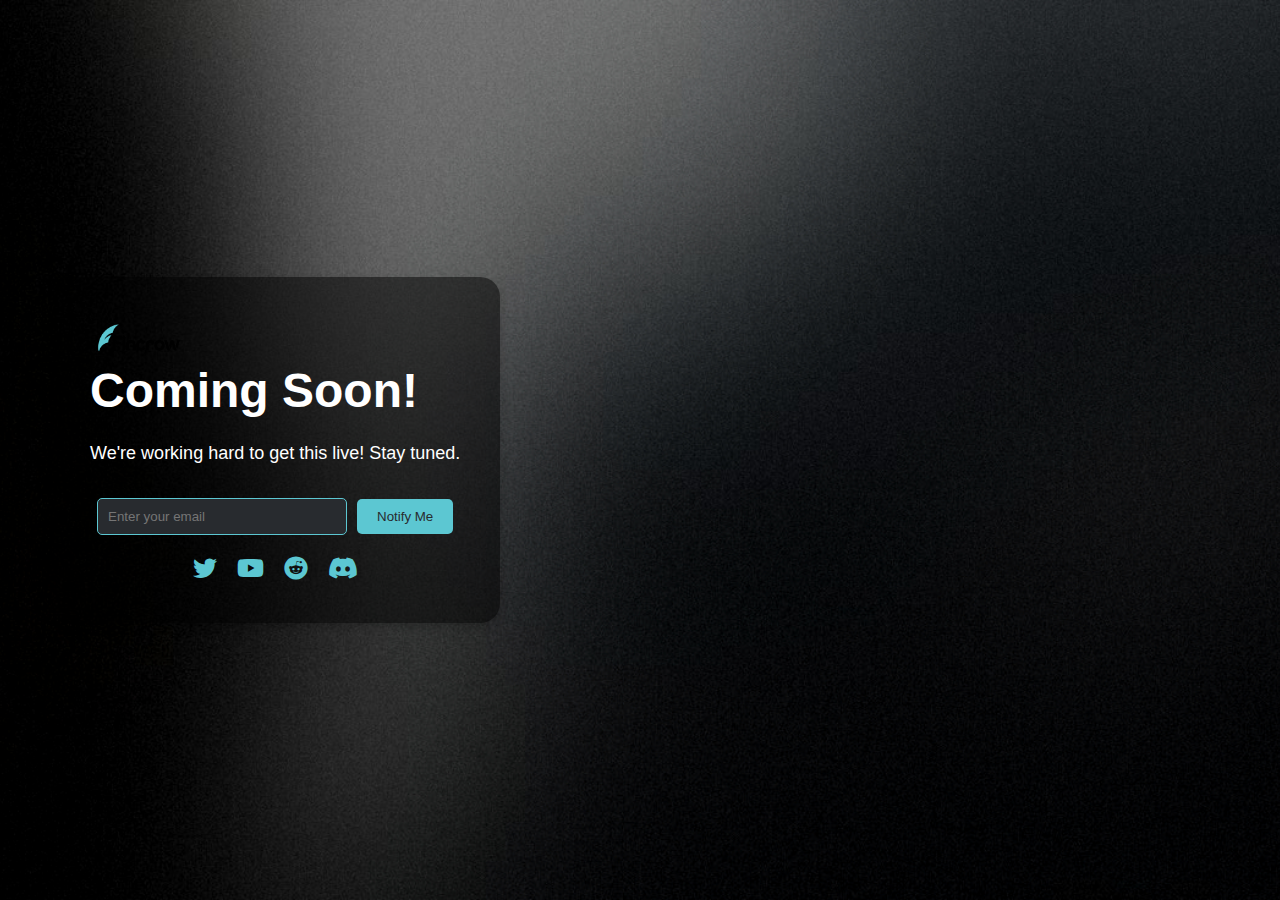
<file: blockchain.html>
<!DOCTYPE html>
<html lang="en">
<head>
  <meta charset="UTF-8">
  <meta name="viewport" content="width=device-width, initial-scale=1.0">
  <title>Coming Soon</title>
  <link rel="stylesheet" href="assets/css/templatemo-liberty-market.css">
  <!-- Include Font Awesome for social media icons -->
  <link rel="stylesheet" href="https://cdnjs.cloudflare.com/ajax/libs/font-awesome/6.0.0-beta3/css/all.min.css">
  <style>
    body, html {
      margin: 0;
      padding: 0;
      font-family: Arial, sans-serif;
      color: #fff;
    }
    .coming-soon-container {
      display: flex;
      justify-content: space-between;
      align-items: center;
      height: 100vh;
      background: url("assets/images/banner-bg.jpg") no-repeat center center fixed;
      background-size: cover;
      padding: 0 50px;
    }
    .coming-soon-content {
      max-width: 600px;
      padding: 40px;
      border-radius: 20px;
      background-color: rgba(0, 0, 0, 0.5);
      box-shadow: 0 4px 8px rgba(0, 0, 0, 0.2);
    }
    .coming-soon-content h1 {
      font-size: 48px;
      margin-bottom: 20px;
    }
    .coming-soon-content p {
      font-size: 18px;
      margin-bottom: 30px;
    }
    .email-box {
      display: flex;
      align-items: center;
      justify-content: center;
      margin-bottom: 20px;
    }
    .email-box input {
      padding: 10px;
      border: 1px solid #5cc7d2;
      background-color: #282B2F;
      border-radius: 5px;
      margin-right: 10px;
      width: 250px;
    }
    .email-box button {
      padding: 10px 20px;
      background-color: #5cc7d2;
      color: #282B2F;
      border: none;
      border-radius: 5px;
      cursor: pointer;
      transition: background-color 0.3s;
    }
    .email-box button:hover {
      background-color: #4a9baf;
    }
    .social-media-icons {
      display: flex;
      justify-content: center;
      margin-top: 20px;
    }
    .social-media-icons a {
      margin: 0 10px;
      font-size: 24px;
      color: #5cc7d2;
      text-decoration: none;
      transition: color 0.3s;
    }
    .social-media-icons a:hover {
      color: #4a9baf;
    }
    .logo img {
      width: 100px;
      height: auto;
    }
  </style>
</head>
<body>
  <div class="coming-soon-container">
    <div class="coming-soon-content">
      <div class="logo-section">
        <a href="index.html" class="logo">
          <img src="assets/images/blacklogo.png" alt="Logo">
        </a>
      </div>
      <div class="text-container">
        <h1>Coming Soon!</h1>
        <p>We're working hard to get this live! Stay tuned.</p>

        <div class="email-box">
          <input type="email" placeholder="Enter your email" aria-label="Email">
          <button>Notify Me</button>
        </div>
      </div>
      <div class="social-media-icons">
        <a href="https://x.com/officialFincrow" target="_blank" aria-label="Twitter">
          <i class="fab fa-twitter"></i>
        </a>
        <a href="https://www.youtube.com/@fincrowesc" target="_blank" aria-label="YouTube">
          <i class="fab fa-youtube"></i>
        </a>
        <a href="https://www.reddit.com/user/satoshi-seeker/" target="_blank" aria-label="Reddit">
          <i class="fab fa-reddit"></i>
        </a>
        <a href="https://discord.gg/nAChpG6X" target="_blank" aria-label="Discord">
          <i class="fab fa-discord"></i>
        </a>
      </div>
    </div>
  </div>
</body>
</html>
</file>
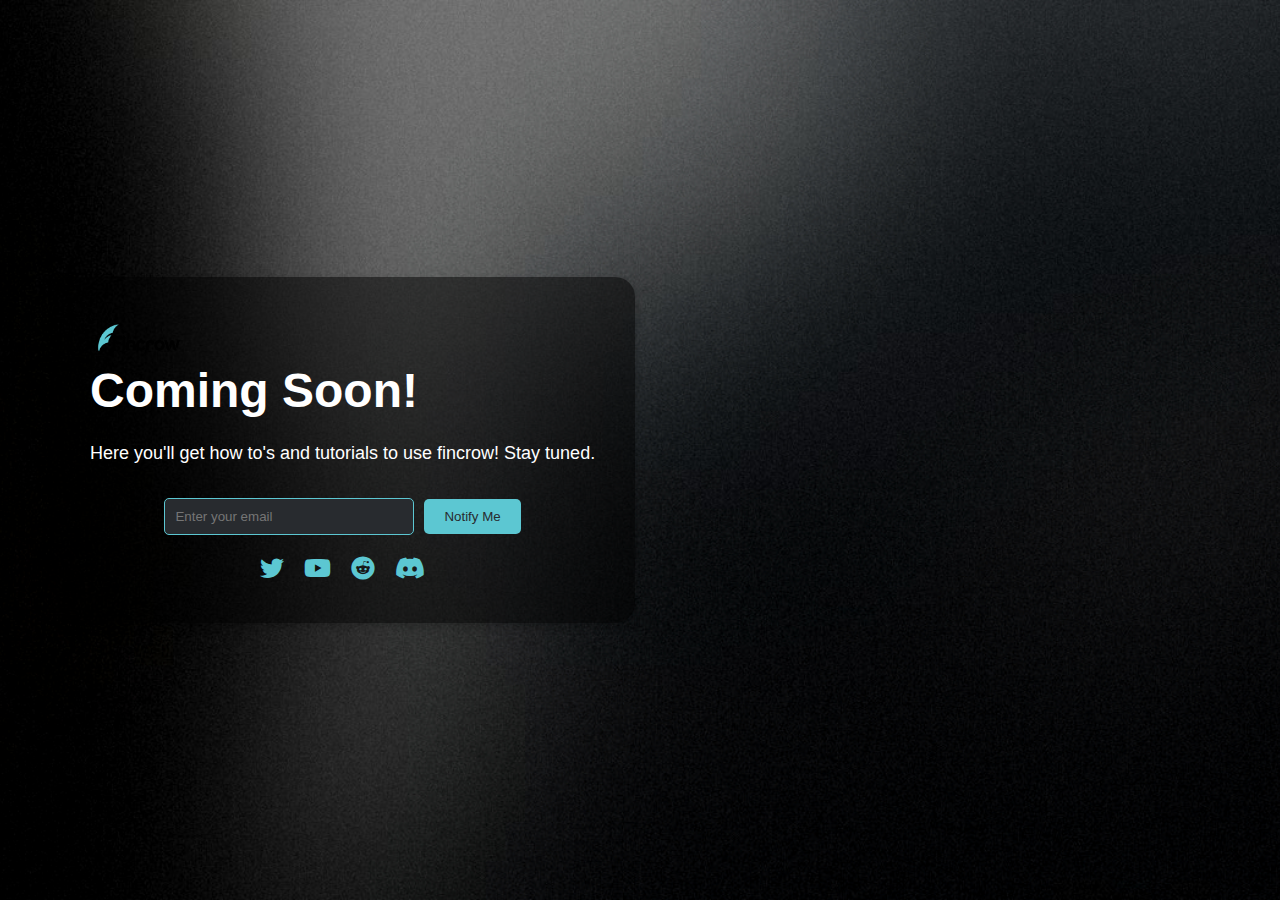
<file: resources.html>
<!DOCTYPE html>
<html lang="en">
<head>
  <meta charset="UTF-8">
  <meta name="viewport" content="width=device-width, initial-scale=1.0">
  <title>Coming Soon</title>
  <link rel="stylesheet" href="assets/css/templatemo-liberty-market.css">
  <!-- Include Font Awesome for social media icons -->
  <link rel="stylesheet" href="https://cdnjs.cloudflare.com/ajax/libs/font-awesome/6.0.0-beta3/css/all.min.css">
  <style>
    body, html {
      margin: 0;
      padding: 0;
      font-family: Arial, sans-serif;
      color: #fff;
    }
    .coming-soon-container {
      display: flex;
      justify-content: space-between;
      align-items: center;
      height: 100vh;
      background: url("assets/images/banner-bg.jpg") no-repeat center center fixed;
      background-size: cover;
      padding: 0 50px;
    }
    .coming-soon-content {
      max-width: 600px;
      padding: 40px;
      border-radius: 20px;
      background-color: rgba(0, 0, 0, 0.5);
      box-shadow: 0 4px 8px rgba(0, 0, 0, 0.2);
    }
    .coming-soon-content h1 {
      font-size: 48px;
      margin-bottom: 20px;
    }
    .coming-soon-content p {
      font-size: 18px;
      margin-bottom: 30px;
    }
    .email-box {
      display: flex;
      align-items: center;
      justify-content: center;
      margin-bottom: 20px;
    }
    .email-box input {
      padding: 10px;
      border: 1px solid #5cc7d2;
      background-color: #282B2F;
      border-radius: 5px;
      margin-right: 10px;
      width: 250px;
    }
    .email-box button {
      padding: 10px 20px;
      background-color: #5cc7d2;
      color: #282B2F;
      border: none;
      border-radius: 5px;
      cursor: pointer;
      transition: background-color 0.3s;
    }
    .email-box button:hover {
      background-color: #4a9baf;
    }
    .social-media-icons {
      display: flex;
      justify-content: center;
      margin-top: 20px;
    }
    .social-media-icons a {
      margin: 0 10px;
      font-size: 24px;
      color: #5cc7d2;
      text-decoration: none;
      transition: color 0.3s;
    }
    .social-media-icons a:hover {
      color: #4a9baf;
    }
    .logo img {
      width: 100px;
      height: auto;
    }
  </style>
</head>
<body>
  <div class="coming-soon-container">
    <div class="coming-soon-content">
      <div class="logo-section">
        <a href="index.html" class="logo">
          <img src="assets/images/blacklogo.png" alt="Logo">
        </a>
      </div>
      <div class="text-container">
        <h1>Coming Soon!</h1>
        <p>Here you'll get how to's and tutorials to use fincrow! Stay tuned.</p>

        <div class="email-box">
          <input type="email" placeholder="Enter your email" aria-label="Email">
          <button>Notify Me</button>
        </div>
      </div>
      <div class="social-media-icons">
        <a href="https://x.com/officialFincrow" target="_blank" aria-label="Twitter">
          <i class="fab fa-twitter"></i>
        </a>
        <a href="https://www.youtube.com/@fincrowesc" target="_blank" aria-label="YouTube">
          <i class="fab fa-youtube"></i>
        </a>
        <a href="https://www.reddit.com/user/satoshi-seeker/" target="_blank" aria-label="Reddit">
          <i class="fab fa-reddit"></i>
        </a>
        <a href="https://discord.gg/nAChpG6X" target="_blank" aria-label="Discord">
          <i class="fab fa-discord"></i>
        </a>
      </div>
    </div>
  </div>
</body>
</html>
</file>
<file: assets/css/templatemo-liberty-market.css>
/*

TemplateMo 577 Liberty Market

https://templatemo.com/tm-577-liberty-market

*/

/* ---------------------------------------------
Table of contents
------------------------------------------------
01. font & reset css
02. reset
03. global styles
04. header
05. banner
06. features
07. testimonials
08. contact
09. footer

--------------------------------------------- */
/* 
---------------------------------------------
font & reset css
--------------------------------------------- 
*/
@import url("https://fonts.googleapis.com/css?family=Open+Sans:100,200,300,400,500,600,700,800,900");
/* 
---------------------------------------------
reset
--------------------------------------------- 
*/
html, body, div, span, applet, object, iframe, h1, h2, h3, h4, h5, h6, p, blockquote, div
pre, a, abbr, acronym, address, big, cite, code, del, dfn, em, font, img, ins, kbd, q,
s, samp, small, strike, strong, sub, sup, tt, var, b, u, i, center, dl, dt, dd, ol, ul, li,
figure, header, nav, section, article, aside, footer, figcaption {
  margin: 0;
  padding: 0;
  border: 0;
  outline: 0;
}

.clearfix:after {
  content: ".";
  display: block;
  clear: both;
  visibility: hidden;
  line-height: 0;
  height: 0;
}

.clearfix {
  display: inline-block;
}

html[xmlns] .clearfix {
  display: block;
}

* html .clearfix {
  height: 1%;
}

ul, li {
  padding: 0;
  margin: 0;
  list-style: none;
}

header, nav, section, article, aside, footer, hgroup {
  display: block;
}

* {
  box-sizing: border-box;
}

html, body {
  font-family: 'Roboto', sans-serif;
  font-weight: 400;
  background-color: #1e1e1e;
  font-size: 16px;
  -ms-text-size-adjust: 100%;
  -webkit-font-smoothing: antialiased;
  -moz-osx-font-smoothing: grayscale;
}

a {
  text-decoration: none !important;
}

h1, h2, h3, h4, h5, h6 {
  margin-top: 0px;
  margin-bottom: 0px;
  color: #fff;
  font-weight: 700;
}

ul {
  margin-bottom: 0px;
}

p {
  font-size: 15px;
  line-height: 30px;
  color: #fff;
}

img {
  width: 100%;
  overflow: hidden;
}

/* 
---------------------------------------------
Global Styles
--------------------------------------------- 
*/
html,
body {
  background: #fff;
  font-family: 'Roboto', sans-serif;
}

::selection {
  background: #5cc7d2;
  color: #fff;
}

::-moz-selection {
  background: #5cc7d2;
  color: #fff;
}

.border-button a {
  font-size: 14px;
  color: #fff;
  background-color: transparent;
  border: 1px solid #5cc7d2;
  padding: 12px 30px;
  display: inline-block;
  border-radius: 25px;
  font-weight: 500;
  text-transform: capitalize;
  letter-spacing: 0.5px;
  transition: all .3s;
  position: relative;
  overflow: hidden;
}

.border-button a:after {
  width: 78%;
  height: 2px;
  background-color: #fff;
  content: '';
  position: absolute;
  left: 50%;
  bottom: 0;
  transform: translateX(-50%);
}

.border-button a:hover {
  background-color: #5cc7d2;
  color: #fff;
}

.main-button a {
  font-size: 14px;
  color: #fff;
  background-color: #5cc7d2;
  border: 1px solid #5cc7d2;
  padding: 12px 30px;
  display: inline-block;
  border-radius: 25px;
  font-weight: 500;
  text-transform: capitalize;
  letter-spacing: 0.5px;
  transition: all .3s;
  position: relative;
  overflow: hidden;
}

.main-button a:after {
  width: 78%;
  height: 2px;
  background-color: #fff;
  content: '';
  position: absolute;
  left: 50%;
  bottom: 0;
  transform: translateX(-50%);
}

.main-button a:hover {
  background-color: #fff;
  color: #7453fc;
  border: 1px solid #fff;
}

section {
  margin-top: 120px;
}

.section-heading {
  position: relative;
  z-index: 2;
  margin-top: 10px;
  margin-bottom: 0px;
  text-align: center;
}

.section-heading .line-dec {
  width: 100px;
  height: 2px;
  background-color: #5cc7d2;
  margin: 0 auto 30px auto;
}

.section-heading h2 {
  margin-top: 10px;
  margin-bottom: 15px;
  line-height: 36px;
  font-size: 30px;
  font-weight: 700;
  text-transform: capitalize;
  color: #fff;
}

.section-heading h2 em {
  color: #5cc7d2;
  font-style: normal;
}

/* 
---------------------------------------------
Pre-loader Style
--------------------------------------------- 
*/

.js-preloader {
  position: fixed;
  top: 0;
  left: 0;
  right: 0;
  bottom: 0;
  background-color: rgba(0,0,0,0.98);
  display: -webkit-box;
  display: flex;
  -webkit-box-align: center;
  align-items: center;
  -webkit-box-pack: center;
  justify-content: center;
  opacity: 1;
  visibility: visible;
  z-index: 9999;
  -webkit-transition: opacity 0.25s ease;
  transition: opacity 0.25s ease;
}

.js-preloader.loaded {
  opacity: 0;
  visibility: hidden;
  pointer-events: none;
}

@-webkit-keyframes dot {
  50% {
      -webkit-transform: translateX(96px);
      transform: translateX(96px);
  }
}

@keyframes dot {
  50% {
      -webkit-transform: translateX(96px);
      transform: translateX(96px);
  }
}

@-webkit-keyframes dots {
  50% {
      -webkit-transform: translateX(-31px);
      transform: translateX(-31px);
  }
}

@keyframes dots {
  50% {
      -webkit-transform: translateX(-31px);
      transform: translateX(-31px);
  }
}

.preloader-inner {
  position: relative;
  width: 142px;
  height: 40px;
  background: transparent;
}

.preloader-inner .dot {
  position: absolute;
  width: 16px;
  height: 16px;
  top: 12px;
  left: 15px;
  background: #5cc7d2;
  border-radius: 50%;
  -webkit-transform: translateX(0);
  transform: translateX(0);
  -webkit-animation: dot 2.8s infinite;
  animation: dot 2.8s infinite;
}

.preloader-inner .dots {
  -webkit-transform: translateX(0);
  transform: translateX(0);
  margin-top: 12px;
  margin-left: 31px;
  -webkit-animation: dots 2.8s infinite;
  animation: dots 2.8s infinite;
}

.preloader-inner .dots span {
  display: block;
  float: left;
  width: 16px;
  height: 16px;
  margin-left: 16px;
  background: #5cc7d2;
  border-radius: 50%;
}



/* 
---------------------------------------------
Header Style
--------------------------------------------- 
*/

.background-header {
  background-color: rgba(255, 255, 255, 0.3) !important; /* Makes the background semi-transparent */
  height: 70px !important;
  position: fixed !important;
  top: 0 !important;
  left: 0;
  right: 0;
  box-shadow: 0px 0px 10px rgba(0, 0, 0, 0.15) !important;
  -webkit-transition: all 0.5s ease 0s;
  -moz-transition: all 0.5s ease 0s;
  -o-transition: all 0.5s ease 0s;
  transition: all 0.5s ease 0s;
  backdrop-filter: blur(10px); /* Applies blur effect */
  -webkit-backdrop-filter: blur(10px); /* Safari compatibility */
  border-bottom: 1px solid rgba(255, 255, 255, 0.2); /* Optional border for better visuals */
}

.header-area {
  background-color: rgba(255, 255, 255, 0.3); /* Transparent with blur */
  position: absolute;
  height: 70px;
  top: 0px;
  left: 0;
  right: 0;
  z-index: 100;
  -webkit-transition: all 0.3s ease 0s;
  -moz-transition: all 0.3s ease 0s;
  -o-transition: all 0.3s ease 0s;
  transition: all 0.3s ease 0s;
  backdrop-filter: blur(10px); /* Applies blur effect */
  -webkit-backdrop-filter: blur(10px); /* Safari compatibility */
  border-radius: 0px; /* Round the corners */
  display: flex;
  justify-content: center; /* Center the navigation bar */
}
.navbar {
  background-color: rgba(255, 255, 255, 0.3); /* Transparent background for the navbar */
  backdrop-filter: blur(10px); /* Blurs the navbar itself */
  -webkit-backdrop-filter: blur(10px); /* Safari support */
  position: fixed; /* Ensures the navbar stays at the top */
  top: 0;
  left: 0;
  right: 0;
  z-index: 1000; /* Makes sure the navbar is above other elements */
  border-bottom: 1px solid rgba(255, 255, 255, 0.2); /* Subtle border for definition */
  height: 70px; /* Adjust height as needed */
  display: flex;
  align-items: center;
  justify-content: center; /* Center the navigation bar */
  padding: 0 20px; /* Adjust padding for spacing */
  border-radius: 20px; /* Round the corners */
}

.header-area .main-nav {
  min-height: 80px;
  background: transparent;
  display: flex;
  background-color: transparent;
  padding: 10px 30px;
  border-radius: 50px;
}

.background-header .main-nav {
  padding: 0px;
  background-color: transparent;
}

.header-area .main-nav .logo {
  flex-basis: 30%;
  -webkit-transition: all 0.3s ease 0s;
  -moz-transition: all 0.3s ease 0s;
  -o-transition: all 0.3s ease 0s;
  transition: all 0.3s ease 0s;
}

.header-area .main-nav .logo img {
  width: 150px; /* Adjust the width as needed */
  height: auto; /* Maintain aspect ratio */
}

.background-header .main-nav .logo {
  margin-top: 10px;
}

.background-header .main-nav .logo img {
  width: 180px;
}

.header-area .main-nav .nav {
  display: inline-flex;
  flex-basis: 70%;
  justify-content: flex-end;
  vertical-align: middle;
  text-align: right;
  margin-top: 15px;
  margin-right: 0px;
  -webkit-transition: all 0.3s ease 0s;
  -moz-transition: all 0.3s ease 0s;
  -o-transition: all 0.3s ease 0s;
  transition: all 0.3s ease 0s;
  position: relative;
  z-index: 999;
}

.header-area .main-nav .nav li {
  padding-left: 10px;
  padding-right: 10px;
  display: inline-block;
}

.header-area .main-nav .nav li a {
  display: block;
  font-weight: 500;
  font-size: 14px;
  text-transform: capitalize;
  color: #070707;
  -webkit-transition: all 0.3s ease 0s;
  -moz-transition: all 0.3s ease 0s;
  -o-transition: all 0.3s ease 0s;
  transition: all 0.3s ease 0s;
  border: transparent;
  padding: 8px 15px;
  border-radius: 18px;
  letter-spacing: 1px;
}

.header-area .main-nav .nav li.has-sub ul.sub-menu li:last-child a:hover,
.background-header .main-nav .nav li.has-sub ul.sub-menu li:last-child a:hover {
  padding-left: 25px !important;
}

.header-area .main-nav .nav li:hover a,
.header-area .main-nav .nav li a.active {
  color: #fff;
  background-color: #5cc7d2;
}

.background-header .main-nav .nav li:hover a,
.background-header .main-nav .nav li a.active {
  color: #fff;
  opacity: 1;
}

.header-area .main-nav .nav li.has-sub {
  position: relative;
  padding-right: 15px;
}

.header-area .main-nav .menu-trigger {
  cursor: pointer;
  display: block;
  position: absolute;
  top: 33px;
  width: 32px;
  height: 40px;
  text-indent: -9999em;
  z-index: 99;
  right: 20px;
  display: none;
}

.background-header .main-nav .menu-trigger {
  top: 17px;
}

.header-area .main-nav .menu-trigger span,
.header-area .main-nav .menu-trigger span:before,
.header-area .main-nav .menu-trigger span:after {
  -moz-transition: all 0.4s;
  -o-transition: all 0.4s;
  -webkit-transition: all 0.4s;
  transition: all 0.4s;
  background-color: #5cc7d2;
  display: block;
  position: absolute;
  width: 30px;
  height: 2px;
  left: 0;
}

.background-header .main-nav .menu-trigger span,
.background-header .main-nav .menu-trigger span:before,
.background-header .main-nav .menu-trigger span:after {
  background-color: #5cc7d2;
}

.header-area .main-nav .menu-trigger span:before,
.header-area .main-nav .menu-trigger span:after {
  -moz-transition: all 0.4s;
  -o-transition: all 0.4s;
  -webkit-transition: all 0.4s;
  transition: all 0.4s;
  background-color: #5cc7d2;
  display: block;
  position: absolute;
  width: 30px;
  height: 2px;
  left: 0;
  width: 75%;
}

.background-header .main-nav .menu-trigger span:before,
.background-header .main-nav .menu-trigger span:after {
  background-color: #5cc7d2;
}

.header-area .main-nav .menu-trigger span:before,
.header-area .main-nav .menu-trigger span:after {
  content: "";
}

.header-area .main-nav .menu-trigger span {
  top: 16px;
}

.header-area .main-nav .menu-trigger span:before {
  -moz-transform-origin: 33% 100%;
  -ms-transform-origin: 33% 100%;
  -webkit-transform-origin: 33% 100%;
  transform-origin: 33% 100%;
  top: -10px;
  z-index: 10;
}

.header-area .main-nav .menu-trigger span:after {
  -moz-transform-origin: 33% 0;
  -ms-transform-origin: 33% 0;
  -webkit-transform-origin: 33% 0;
  transform-origin: 33% 0;
  top: 10px;
}

.header-area .main-nav .menu-trigger.active span,
.header-area .main-nav .menu-trigger.active span:before,
.header-area .main-nav .menu-trigger.active span:after {
  background-color: transparent;
  width: 100%;
}

.header-area .main-nav .menu-trigger.active span:before {
  -moz-transform: translateY(6px) translateX(1px) rotate(45deg);
  -ms-transform: translateY(6px) translateX(1px) rotate(45deg);
  -webkit-transform: translateY(6px) translateX(1px) rotate(45deg);
  transform: translateY(6px) translateX(1px) rotate(45deg);
  background-color: #5cc7d2;
}

.background-header .main-nav .menu-trigger.active span:before {
  background-color: #5cc7d2;
}

.header-area .main-nav .menu-trigger.active span:after {
  -moz-transform: translateY(-6px) translateX(1px) rotate(-45deg);
  -ms-transform: translateY(-6px) translateX(1px) rotate(-45deg);
  -webkit-transform: translateY(-6px) translateX(1px) rotate(-45deg);
  transform: translateY(-6px) translateX(1px) rotate(-45deg);
  background-color: #5cc7d2;
}

.background-header .main-nav .menu-trigger.active span:after {
  background-color: #5cc7d2;
}

.header-area.header-sticky {
  min-height: 70px;
}

.header-area.header-sticky .nav li a.active {
  color: #fff;
}

@media (max-width: 1200px) {
  .header-area .main-nav .nav li {
    padding-left: 10px;
    padding-right: 10px;
  }
  .header-area .main-nav:before {
    display: none;
  }
}

@media (max-width: 992px) {
  .header-area {
    top: 0;
  }
  .header-area .main-nav {
    background-color: transparent;
    border-radius: 0px;
  }
  .header-area .main-nav .nav {
    height: auto;
    flex-basis: 100%;
  }
  .header-area .main-nav .logo {
    position: absolute;
    left: 30px;
    top: 15px;
  }
  .background-header .main-nav .logo {
    top: 0px;
  }
  .background-header .main-nav .border-button {
    top: 0px !important;
  }
  .header-area .main-nav .border-button {
    position: absolute;
    top: 15px;
    right: 70px;
  }
  .header-area.header-sticky .nav li a:hover,
  .header-area.header-sticky .nav li a.active {
    color: #5cc7d2!important;
    opacity: 1;
  }
  .header-area.header-sticky .nav li.search-icon a {
    width: 100%;
  }
  .header-area {
    background-color: #f7f7f7;
    padding: 0px 15px;
    height: 100px;
    box-shadow: none;
    text-align: center;
  }
  .header-area .container {
    padding: 0px;
  }
  .header-area .logo {
    margin-left: 0px;
  }
  .header-area .menu-trigger {
    display: block !important;
  }
  .header-area .main-nav {
    overflow: hidden;
  }
  .header-area .main-nav .nav {
    float: none;
    width: 100%;
    display: none;
    -webkit-transition: all 0s ease 0s;
    -moz-transition: all 0s ease 0s;
    -o-transition: all 0s ease 0s;
    transition: all 0s ease 0s;
    margin-left: 0px;
  }
  .header-area.header-sticky .nav {
    margin-top: 85px !important;
    text-align: center;
  }
  .background-header.header-sticky .nav {
    margin-top: 70px !important;
  }
  .header-area .main-nav .nav li:first-child {
    border-top: 1px solid #eee;
  }
  .header-area .main-nav .nav li {
    width: 100%;
    background: #fff;
    border-bottom: 1px solid #eee;
    padding-left: 0px !important;
    padding-right: 0px !important;
  }
  .header-area .main-nav .nav li a {
    height: 50px !important;
    line-height: 50px !important;
    padding: 0px !important;
    border: none !important;
    background: #fff !important;
    color: #1e1e1e !important;
  }
  .header-area .main-nav .nav li a:hover {
    background: #fff !important;
    color: #5cc7d2!important;
  }
  .header-area .main-nav .nav li.has-sub ul.sub-menu {
    position: relative;
    visibility: inherit;
    opacity: 1;
    z-index: 1;
    transform: translateY(0%);
    top: 0px;
    width: 100%;
    box-shadow: none;
    height: 0px;
    transition: all 0s;
  }
  .header-area .main-nav .nav li.submenu ul li a {
    font-size: 12px;
    font-weight: 400;
  }
  .header-area .main-nav .nav li.submenu ul li a:hover:before {
    width: 0px;
  }
  .header-area .main-nav .nav li.has-sub ul.sub-menu {
    height: auto;
  }
  .header-area .main-nav .nav li.has-sub:after {
    color: #3B566E;
    right: 30px;
    font-size: 14px;
    top: 15px;
  }
  .header-area .main-nav .nav li.submenu:hover ul, .header-area .main-nav .nav li.submenu:focus ul {
    height: 0px;
  }
}

/* 
---------------------------------------------
Banner Style
--------------------------------------------- 
*/

.main-banner {
  background-image: url(../images/banner-bg.jpg);
  background-repeat: no-repeat;
  background-position: center center;
  background-size: cover;
  padding-top: 150px;
  padding-bottom: 240px;
  background-color: #2a2a2a;
}

.main-banner h6 {
  font-size: 20px;
  margin-bottom: 15px;
  font-weight: 500;
  letter-spacing: 0.5px;
}

.main-banner h2 {
  color: #fff;
  font-size: 50px;
  font-weight: 700;
  line-height: 66px;
  text-transform: uppercase;
}

.main-banner p {
  margin-top: 20px;
}

.main-banner .buttons {
  margin-top: 30px;
  display: flex;
  justify-content: start;
}

.main-banner .border-button {
  margin-right: 15px;
}

.main-banner .owl-banner {
  margin-top: -40px;
}

.main-banner .owl-nav {
  position: absolute;
  width: 100%;
  margin: 0 auto;
  bottom: -76px;
  text-align: center;
}

.main-banner .owl-nav .owl-prev {
  margin-right: 7.5px;
}

.main-banner .owl-nav .owl-next {
  margin-left: 7.5px;
}

.main-banner .owl-nav .owl-prev span,
.main-banner .owl-nav .owl-next span  {
  width: 46px;
  height: 46px;
  line-height: 46px;
  font-size: 24px;
  display: inline-block;
  color: #5cc7d2;
  background-color: #fff;
  border-radius: 50%;
  opacity: 1;
  transition: all .3s;
}

.main-banner .owl-nav .owl-prev span:hover,
.main-banner .owl-nav .owl-next span:hover {
  opacity: 1;
}


/* 
---------------------------------------------
Categories & Collections Style
--------------------------------------------- 
*/

.categories-collections {
  background-image: url(../images/black-bg.jpg);
  background-repeat: no-repeat;
  background-position: center center;
  background-size: cover;
  padding: 120px 0px 150px 0px;
  position: relative;
}

.categories-collections:after {
  background-image: url(/assets/images/vector-arrow.png);
  width: 300px;
  height: 282px;
  position: absolute;
  bottom: 0;
  right: 30px;
  content: '';
}

.categories .item {
  background-color: #282b2f;
  text-align: center;
  padding: 30px;
  border-radius: 20px;
  width: calc(100% + 15px); /* Increase the width by 5px */
  border: 1px solid #404245;
  position: relative;
}

.categories .item .icon {
  width: 62px;
  height: 62px;
  display: inline-block;
  text-align: center;
  line-height: 62px;
  background-color: #fff;
  border-radius: 50%;
}

.categories .item .icon img {
  max-width: 31px;
}

.categories .item h4 {
  margin-top: 15px;
  font-size: 20px;
}

.categories .item .icon-button a {
  display: inline-block;
  width: 46px;
  height: 46px;
  line-height: 46px;
  background-color: #fff;
  color: #5cc7d2;
  border-radius: 50%;
  font-size: 18px;
  position: absolute;
  left: 50%;
  bottom: -23px;
  transform: translateX(-23px);
  transition: all .3s;
  opacity: 0;
  visibility: hidden;
}

.categories .item .icon-button a:hover {
  background-color: #5cc7d2;
  color: #fff;
}

.categories .item:hover .icon-button a {
  visibility: visible;
  opacity: 1;
}

.collections {
  margin-top: 140px;
}

.collections .item img {
  border-top-right-radius: 20px;
  border-top-left-radius: 20px;
}

.collections .item .down-content {
  background-color: #282b2f;
  border: 1px solid #404245;
  border-bottom-right-radius: 20px;
  border-bottom-left-radius: 20px;
  padding: 30px;
}

.collections .item .down-content h4 {
  font-size: 20px;
  border-bottom: 1px solid rgba(255,255,255,0.2);
  margin-bottom: 20px;
  padding-bottom: 20px;
}

.collections .item {
  padding-bottom: 60px;
}

.collections .item span {
  color: #fff;
  display: inline-block;
  width: 48%;
  font-size: 15px;
}

.collections .item span strong {
  font-size: 20px;
}

.collections .item span.category {
  text-align: right;
}

.collections .item .main-button a {
  width: 100%;
  text-align: center;
}

.collections .item .main-button {
  margin-top: 20px;
  margin-bottom: -60px;
}

.collections .item .main-button a:hover {
  background-color: #fff;
  border: 1px solid #fff;
  color: #5cc7d2;
}

.collections .owl-nav {
  position: absolute;
  width: 100%;
  margin: 0 auto;
  top: 50%;
  transform: translateY(-50px);
  text-align: center;
}

.collections .owl-nav .owl-prev {
  position: absolute;
  left: -23px;
}

.collections .owl-nav .owl-next {
  position: absolute;
  right: -23px;
}

.collections .owl-nav .owl-prev span,
.collections .owl-nav .owl-next span  {
  width: 46px;
  height: 46px;
  line-height: 46px;
  font-size: 24px;
  display: inline-block;
  color: #5cc7d2;
  background-color: #fff;
  border-radius: 50%;
  opacity: 1;
  transition: all .3s;
}

.collections .owl-nav .owl-prev span:hover,
.collections .owl-nav .owl-next span:hover {
  opacity: 1;
}


/* 
---------------------------------------------
Create NFT Style
--------------------------------------------- 
*/

.create-nft {
  background-image: url(../images/banner-bg.jpg);
  background-repeat: no-repeat;
  background-position: center center;
  background-size: cover;
  padding: 120px 0px;
  position: relative;
}

.create-nft .section-heading .line-dec {
  margin-left: 0%;
  background-color: #fff;
}

.create-nft .section-heading {
  text-align: left;
  margin-bottom: 50px;
}

.create-nft .main-button {
  text-align: right;
}

.create-nft .item {
  margin-top: 30px;
  position: relative;
}

.create-nft .first-item .number {
  position: absolute;
  right: 0;
  top: -20px;
}

.create-nft .first-item:after {
  position: absolute;
  width: 1px;
  height: 95%;
  background-color: rgba(255, 255, 255, 0.2);
  content: '';
  right: 5px;
  top: 5%;
}

.create-nft .second-item .number {
  position: absolute;
  right: 0;
  top: -20px;
}

.create-nft .second-item:after {
  position: absolute;
  width: 1px;
  height: 95%;
  background-color: rgba(255, 255, 255, 0.2);
  content: '';
  right: 5px;
  top: 5%;
}

.item .icon {
  width: 62px;
  height: 62px;
  display: inline-block;
  text-align: center;
  line-height: 62px;
  background-color: #fff;
  border-radius: 50%;
}

.create-nft .item .icon img {
  max-width: 31px;
}

.create-nft h4 {
  font-size: 20px;
  margin-top: 30px;
  margin-bottom: 15px;
}

.create-nft p {
  margin-right: 30px;
}

.create-nft .item a {
  color: #3CF;
}



/* 
---------------------------------------------
Currently Market Style
--------------------------------------------- 
*/

.currently-market {
  background-image: url(../images/black-bg.jpg);
  background-repeat: no-repeat;
  background-position: center center;
  background-size: cover;
  padding: 120px 0px;
  position: relative;
}

.currently-market-item {
  width: 45%;
  margin: 0 auto;
}

.currently-market .section-heading {
  text-align: left;
}

.currently-market .section-heading .line-dec {
  margin-left: 0;
}

.currently-market .filters {
  text-align: right;
}

.currently-market .filters ul li {
  display: inline-block;
  margin-left: 10px;
  font-size: 15px;
  color: #fff;
  font-weight: 500;
  padding: 8px 15px;
  border-radius: 20px;
  cursor: pointer;
  transition: all .3s;
}

.currently-market .filters ul li:first-child {
  margin-left: 0px;
}


.currently-market .filters ul li.active,
.currently-market .filters ul li:hover {
  background-color: #5cc7d2;
}

.currently-market .item {
  background-color: #282b2f;
  border: 1px solid #404245;
  border-radius: 20px;
  padding: 30px;
  display: flex;
  margin-bottom: 30px;
}

.currently-market .item .right-content {
  margin-left: 30px;
  width: 100%;
}

.currently-market .item .right-content h4 {
  font-size: 20px;
  margin-bottom: 25px;
}

.currently-market .item .right-content span.author {
  display: flex;
  margin-bottom: 25px;
}

.currently-market .item .right-content span.author img {
  margin-right: 15px;
}

.currently-market .item .right-content span.author h6 {
  font-size: 15px;
  font-weight: 400;
  line-height: 25px;
}

.currently-market .item .right-content span.author a {
  color: #5cc7d2;
  font-weight: 700;
  margin-top: 5px;
}

.currently-market .item span {
  color: #fff;
  display: inline-block;
  font-size: 15px;
}

.currently-market .item .line-dec {
  width: 100%;
  height: 1px;
  background-color: rgba(255, 255, 255, 0.2);
  margin-bottom: 25px;
  margin-top: 30px;
}

.currently-market .item span strong {
  font-size: 20px;
}

.currently-market .item span.bid {
  line-height: 35px;
}

.currently-market .item span.bid em,
.currently-market .item span.ends em {
  font-style: normal;
}

.currently-market .item span.ends {
  text-align: right;
  float: right;
  line-height: 35px;
}

.currently-market .item .text-button {
  margin-top: 40px;
}

.currently-market .item .text-button a {
  font-size: 15px;
  font-weight: 700;
  color: #5cc7d2;
  border-bottom: 1px solid #5cc7d2;
}



/* 
---------------------------------------------
Footer Style
--------------------------------------------- 
*/

.site-footer {
  background: linear-gradient(to right, #5CC7D2, #010101);
  color: white;
  padding: 40px 20px;
  font-family: 'Roboto', sans-serif;
}

.footer-container {
  display: flex;
  flex-wrap: wrap;
  justify-content: space-between;
  align-items: center;
  gap: 20px;
  text-align: center;
}

.footer-section {
  flex: 1;
  min-width: 200px;
  line-height: 1.8;
}

/* Footer Links */
.footer-section h2,
.footer-section h3 {
  margin: 0 0 15px;
}

.footer-section ul {
  list-style: none;
  padding: 0;
  margin: 0;
}

.footer-section ul li {
  margin: 10px 0;
}

.footer-section ul li a {
  color: white;
  text-decoration: none;
  transition: color 0.3s;
}

.footer-section ul li a:hover {
  color: black;
  text-decoration: underline;
}

/* Social Links */
.social-links a {
  margin: 0 10px;
  color: white;
  font-size: 20px;
  transition: transform 0.3s, color 0.3s;
}

.social-links a:hover {
  color: black;
  transform: scale(1.2);
}

/* Footer Bottom */
.footer-bottom {
  text-align: center;
  margin-top: 20px;
  font-size: 14px;
}

/* 
---------------------------------------------
Page Heading Style
--------------------------------------------- 
*/

.normal-space {
  padding: 120px 0px 120px 0px !important;
}

.page-heading {
  background-image: url(../images/banner-bg.jpg);
  background-repeat: no-repeat;
  background-position: center center;
  background-size: cover;
  padding-top: 300px; /* Increased padding-top to bring the image down */
  padding-bottom: 50px; /* Adjusted padding-bottom to maintain overall height */
  text-align: center;
  background-color: #2a2a2a;
}

.page-heading h6 {
  font-size: 20px;
  margin-bottom: 15px;
  font-weight: 500;
  letter-spacing: 0.5px;
}

.page-heading h2 {
  color: #fff;
  font-size: 50px;
  font-weight: 700;
  line-height: 66px;
  text-transform: uppercase;
}

.page-heading span {
  color: #5cc7d2;
  font-size: 15px;
}

.page-heading span a {
  color: #fff;
}

.page-heading .buttons {
  margin-top: 35px;
  display: flex;
  justify-content: center;
}

.page-heading .buttons .main-button {
  margin-right: 15px;
}

.page-heading .buttons .border-button {
  margin-left: 15px;
}



/* 
---------------------------------------------
Get involved Style
--------------------------------------------- 
*/

.featured-Get involvedolved {
  margin-top: 60px;
  margin-bottom: -300px;
}

.featured-Get involved .owl-features {
  min-height: 100%;
}

.featured-Get involved .item .thumb {
  position: relative;
  overflow: hidden;
}

.featured-Get involved .item .thumb:hover .hover-effect {
  visibility: visible;
  opacity: 1;
  right: 30px;
}

.featured-Get involvedolvedolvedolvedolved .item .thumb .hover-effect {
  position: absolute;
  right: -100%;
  bottom: 30px;
  padding: 30px 40px;
  border-radius: 20px;
  border: 1px solid rgba(64, 66, 69, 0.9);
  background-color: rgba(40, 43, 47, 0.9);
  opacity: 0;
  visibility: hidden;
  transition: all .5s;
}

.featured-Get involvedolvedolvedolvedolvedolvedolvedolvedolvedolvedolvedolvedolvedolved .item .hover-effect .content h4 {
  font-size: 20px;
  margin-bottom: 25px;
}

.featured-Get involved .item .hover-effect .content span.author {
  display: flex;
  margin-bottom: 0px;
}

.featured-Get involved .item .hover-effect .content span.author img {
  margin-right: 15px;
}

.featured-Get involved .item .hover-effect .content span.author h6 {
  font-size: 15px;
  font-weight: 400;
  line-height: 25px;
  text-align: left;
}

.featured-Get involved .item .hover-effect .content span.author a {
  color: #5cc7d2;
  font-weight: 700;
  margin-top: 5px;
}

.featured-Get involved .owl-nav {
  position: absolute;
  width: 100%;
  margin: 0 auto;
  top: 50%;
  transform: translateY(-23px);
  text-align: center;
}

.featured-Get involved .owl-nav .owl-prev {
  position: absolute;
  left: 30px;
}

.featured-Get involved .owl-nav .owl-next {
  position: absolute;
  right: 30px;
}

.featured-Get involved .owl-nav .owl-prev span,
.featured-Get involved .owl-nav .owl-next span  {
  width: 46px;
  height: 46px;
  line-height: 46px;
  font-size: 22px;
  font-weight: 700;
  display: inline-block;
  color: #5cc7d2;
  background-color: #fff;
  border-radius: 50%;
  opacity: 0.5;
  transition: all .3s;
}

.featured-Get involved .owl-nav .owl-prev span:hover,
.featured-Get involved .owl-nav .owl-next span:hover {
  opacity: 1;
}

.discover-items {
  background-image: url(../images/black-bg.jpg);
  background-repeat: no-repeat;
  background-position: center center;
  background-size: cover;
  padding: 400px 0px 120px 0px;
  position: relative;
}

.discover-items .section-heading {
  text-align: left;
}

.discover-items .section-heading .line-dec {
  margin-left: 0;
}

.discover-items #search-form {
  margin-top: 15px;
}

.discover-items #search-form input,
.discover-items #search-form select {
  width: 100%;
  height: 46px;
  outline: none;
  border: 1px solid rgba(255, 255, 255, 0.2);
  border-radius: 23px;
  background-color: transparent;
  padding: 0px 15px;
  font-size: 14px;
  color: #fff;
}

.discover-items #search-form select {
  cursor: pointer;
}

.discover-items #search-form select option {
  background-color: #2a2a2a;
}

.discover-items #search-form input::placeholder,
.discover-items #search-form select::placeholder {
  color: #fff;
}

.discover-items #search-form button {
  font-size: 14px;
  color: #fff;
  background-color: #5cc7d2;
  border: 1px solid #5cc7d2;
  height: 46px;
  line-height: 46px;
  text-align: center;
  width: 100%;
  display: inline-block;
  border-radius: 25px;
  font-weight: 500;
  text-transform: capitalize;
  letter-spacing: 0.5px;
  transition: all .3s;
  position: relative;
  overflow: hidden;
}

.discover-items #search-form button:after {
  width: 78%;
  height: 2px;
  background-color: #fff;
  content: '';
  position: absolute;
  left: 50%;
  bottom: 0;
  transform: translateX(-50%);
}

.discover-items #search-form button:hover {
  background-color: #fff;
  color: #5cc7d2;
  border: 1px solid #fff;
}

.discover-items .item span.banner {
  font-size: 15px;
  background-color: #5cc7d2;
  color: #fff;
  font-weight: 500;
  padding: 5px 15px;
  display: inline-block;
  position: absolute;
  border-radius: 16px;
  left: 50%;
  transform: translateX(-50%);
  top: -16px;
}

.discover-items .item span.author {
  display: inline-flex;
  width: 100%;
}

.discover-items .item span.author img {
  margin: 0 auto;
  position: relative;
  z-index: 2;
}

.discover-items .item img {
  margin-top: -32px;
  position: relative;
  z-index: 1;
}

.discover-items .item h4 {
  font-size: 20px;
  margin-top: 30px;
}

.discover-items .item .line-dec {
  width: 100%;
  height: 1px;
  background-color: rgba(255,255,255,0.2);
  margin: 30px 0px;
}

.discover-items .item {
  background-color: #282b2f;
  border: 1px solid #404245;
  padding: 30px;
  border-radius: 20px;
  position: relative;
  margin-bottom: 52px;
}

.discover-items .item span {
  color: #fff;
  display: inline-block;
  font-size: 15px;
}

.discover-items .item span strong {
  font-size: 20px;
}

.discover-items .item span.category {
  text-align: right;
}

.discover-items .item .main-button {
  margin-top: 20px;
  margin-bottom: -60px;
  text-align: center;
}

.top-seller {
  background-image: url(../images/black-bg.jpg);
  background-repeat: no-repeat;
  background-position: center center;
  background-size: cover;
  padding: 120px 0px 90px 0px;
  position: relative;
}

.top-seller .section-heading .line-dec {
  background-color: #fff;
}

.top-seller .item {
  display: flex;
  margin-bottom: 30px;
}

.top-seller .item img {
  margin-right: 15px;
}

.top-seller .item h4 {
  font-size: 20px;
  margin-top: 12px;
  margin-right: 10px;
}

.top-seller .item h6 {
  font-size: 20px;
  font-weight: 700;
  line-height: 25px;
  text-align: left;
}

.top-seller .item a {
  font-size: 14px;
  cursor: auto;
  color: #fff;
  font-weight: 400;
  margin-top: 5px;
}


/* 
---------------------------------------------
Details Page Style
--------------------------------------------- 
*/

.item-details-page {
  background-image: url(../images/black-bg.jpg);
  background-repeat: no-repeat;
  background-position: center center;
  background-size: cover;
  padding: 120px 0px;
  display: flex; /* Use flexbox for alignment */
  flex-direction: row; /* Ensure content is side by side */
  align-items: center; /* Vertically center-align content */
  gap: 30px; /* Space between image and text */
}
.item-details-page:after {
  background-image: url(/assets/images/vector-arrow.png);
  width: 300px;
  height: 282px;
  position: absolute;
  bottom: 0;
  right: 10px;
  content: '';
  z-index: 1;
}

.item-details-page .left-image {
  flex: 1; /* Take 50% of the width for the image */
  display: flex; /* Center the image inside the container */
  justify-content: center;
}
.item-details-page .left-image img {
  max-width: 100%; /* Ensure the image scales properly */
  height: 300px; /* Increase the height to display the full image */
  border-radius: 5px; /* Optional: Add some styling to the image */
  width: 50%; /* Adjust the width of the image */
  margin-top: 40px;
  margin-bottom: 40px;
}
.item-details-page h4 {
  font-size: 20px;
  margin-bottom: 40px;
  margin-top: 20px;
}

.item-details-page span.author {
  display: flex;
  margin-bottom: 30px;
}

.item-details-page span.author img {
  margin-right: 0px;
}

.item-details-page span.author h6 {
  font-size: 15px;
  font-weight: 400;
  line-height: 25px;
}

.item-details-page span.author a {
  color: #5cc7d2;
  font-weight: 700;
  margin-top: 5px;
}

.item-details-page p {
  margin-bottom: 10px;
}

.item-details-page span {
  color: #fff;
  display: inline-block;
  font-size: 15px;
}

.item-details-page span strong {
  font-size: 20px;
  color: #5cc7d2;
}

.item-details-page p {
  position: relative;
  z-index: 2;
}

.item-details-page span.bid,
.item-details-page span.owner,
.item-details-page span.ends  {
  line-height: 35px;
  position: relative;
  z-index: 2;
}

.item-details-page span.bid em,
.item-details-page span.ends em,
.item-details-page span.owner em {
  font-style: normal;
  color: #afafaf;
}

.item-details-page form {
  margin-top: 40px;
}


.item-details-page form label {
  color: #afafaf;
  font-size: 15px;
  font-weight: 500;
  margin-right: 10px;
}

.item-details-page form input {
  width: 100px;
  height: 46px;
  border: 1px solid #5cc7d2;
  outline: none;
  border-radius: 23px;
  background-color: transparent;
  color: #fff;
  text-align: center;
  margin-right: 15px;
}

.item-details-page form input::placeholder {
  color: #fff;
}

.item-details-page button {
  font-size: 14px;
  color: #fff;
  background-color: #5cc7d2;
  border: 1px solid #5cc7d2;
  padding: 12px 30px;
  display: inline-block;
  border-radius: 25px;
  font-weight: 500;
  text-transform: capitalize;
  letter-spacing: 0.5px;
  transition: all .3s;
  position: relative;
  overflow: hidden;
}

.item-details-page button:after {
  width: 50%;
  height: 2px;
  background-color: #fff;
  content: '';
  position: absolute;
  left: 50%;
  bottom: 0;
  transform: translateX(-50%);
}

.item-details-page button:hover {
  background-color: #fff;
  color: #5cc7d2;
  border: 1px solid #fff;
}

.current-bid {
  margin-top: 120px;
}

.current-bid select {
  float: right;
  width: 150px;
  background-color: transparent;
  color: #fff;
  font-weight: 500;
  font-size: 14px;
  border: none;
  outline: none;
  cursor: pointer;
}

.current-bid .mini-heading h4 {
  background-color: #5cc7d2;
  display: inline-block;
  font-size: 20px;
  padding: 10px 20px;
  border-radius: 22px;
}

.current-bid .item {
  position: relative;
  z-index: 2;
  margin-top: 30px;
  display: flex;
  border-radius: 20px;
  overflow: hidden;
  background-color: #282b2f;
  border: 1px solid #404245;
}

.current-bid .item .left-img {
  flex-basis: 80%;
  display: inline-flex;
}

.current-bid .item .right-content {
  padding: 30px;
  width: 100%;
}

.current-bid .item .right-content h4 {
  font-size: 20px;
  margin-bottom: 0px;
}

.current-bid .item .right-content a {
  font-size: 15px;
  color: #5cc7d2;
  font-weight: 700;
}

.current-bid .item .right-content .line-dec {
  width: 100%;
  height: 1px;
  background-color: rgba(255, 255, 255, 0.2);
  margin: 25px 0px;
}

.current-bid .item .right-content h6 {
  font-size: 15px;
  font-weight: 400;
  margin-bottom: 8px;
}

.current-bid .item .right-content h6 em {
  font-size: 18px;
  color: #5cc7d2;
  font-style: normal;
  font-weight: 700;
}

.current-bid .item .right-content span.date {
  font-size: 15px;
  color: #5cc7d2;
}


/* 
---------------------------------------------
Author Page Style
--------------------------------------------- 
*/

.author-page {
  background-image: url(../images/black-bg.jpg);
  background-repeat: no-repeat;
  background-position: center center;
  background-size: cover;
  padding: 120px 0px 120px 0px;
  position: relative;
}

.author-page .author {
  display: flex;
}

.author-page .author h4 {
  margin-top: 60px;
  font-size: 20px;
  margin-left: 30px;
}

.author-page .author h4 a {
  font-size: 15px;
  color: #5cc7d2;
}

.author-page .right-info {
  background-color: #282b2f;
  border: 1px solid #404245;
  padding: 20px 30px;
  border-radius: 20px;
  margin-left: 100px;
}

.author-page .right-info .info-item {
  margin-bottom: 20px;
}

.author-page .right-info i {
  color: #5cc7d2;
  font-size: 22px;
}

.author-page .right-info h6 {
  font-size: 20px;
  color: #5cc7d2;
  margin-top: 4px;
}

.author-page .right-info h6 em {
  font-size: 15px;
  font-style: normal;
  font-weight: 400;
  color: #fff;
}

.author-page .right-info h5 {
  font-size: 20px;
  color: #afafaf;
  margin-top: 10px;
}

.author-page .right-info .main-button a {
  width: 100%;
  text-align: center;
}

.author-page .section-heading {
  margin-top: 80px;
  text-align: left;
}

.author-page .section-heading .line-dec {
  margin-left: 0;
}

.author-page .item span.author {
  display: inline-flex;
  width: 100%;
}

.author-page .item span.author img {
  margin: 0 auto;
  position: relative;
  z-index: 2;
}

.author-page .item img {
  margin-top: -32px;
  position: relative;
  z-index: 1;
}

.author-page .item h4 {
  font-size: 20px;
  margin-top: 30px;
}

.author-page .item .line-dec {
  width: 100%;
  height: 1px;
  background-color: rgba(255,255,255,0.2);
  margin: 30px 0px;
}

.author-page .item {
  background-color: #282b2f;
  border: 1px solid #404245;
  padding: 30px;
  border-radius: 20px;
  position: relative;
  margin-bottom: 52px;
}

.author-page .item span {
  color: #fff;
  display: inline-block;
  font-size: 15px;
}

.author-page .item span strong {
  font-size: 20px;
}

.author-page .item span.category {
  text-align: right;
}

.author-page .item .main-button {
  margin-top: 20px;
  margin-bottom: -60px;
  text-align: center;
}


/* 
---------------------------------------------
Create Page Style
--------------------------------------------- 
*/

#contact {
  background-color: #37393c;
  border-radius: 20px;
  padding: 60px 30px;
  margin-bottom: 120px;
}

#contact input {
  width: 100%;
  height: 46px;
  text-align: left;
  padding: 0px 15px;
  background-color: #282b2f;
  border: 1px solid #404245;
  margin-bottom: 30px;
  font-weight: 500;
  color: #afafaf;
}

#contact input::placeholder {
  color: #afafaf;
}

#contact label {
  font-size: 15px;
  color: #fff;
  margin-bottom: 8px;
}

#contact input#file {
  padding: 8px 0px;
  background-color: transparent;
  border: none;
  border-radius: 0px;
}

#contact button {
  margin-top: 30px;
  width: 100%;
  text-align: center;
}




/* 
---------------------------------------------
Responsive Style
--------------------------------------------- 
*/

body {
  overflow-x: hidden;
}

@media (max-width: 767px) {
  .top-seller .item {
    justify-content: center;
  }
}

@media (max-width: 992px) {
  .main-banner .owl-banner {
    margin-top: 80px;
  }
  .categories .item {
    margin-bottom: 35px;
  }
  .create-nft .section-heading,
  .currently-market .section-heading {
    text-align: center;
  }
  .currently-market-item {
    width: 100%;
  }
  .create-nft .section-heading .line-dec,
  .currently-market .section-heading .line-dec {
    margin: 0 auto;
  }
  .create-nft .main-button,
  .currently-market .filters {
    text-align: center;
  }
  .currently-market .filters {
    margin-bottom: 30px;
    margin-top: -30px;
  }
  .create-nft p {
    margin-right: 0px;
  }
  .create-nft .first-item:after,
  .create-nft .second-item:after,
  .create-nft .first-item .number,
  .create-nft .second-item .number {
    display: none;
  }
  .create-nft .item {
    text-align: center;
    margin-top: 45px;
  }
  .discover-items #search-form {
    margin-bottom: 40px;
    margin-top: -30px;
  }
  .discover-items #search-form fieldset {
    margin-bottom: 30px;
  }
  .top-seller .item h6 {
    font-size: 16px;
  }
  .item-details-page .left-image {
    margin-right: 0px;
    margin-bottom: 30px;
  }
  .current-bid select {
    float: none;
  }
  .author-page .author {
    justify-content: center;
  }
  .author-page .right-info {
    margin-left: 0px;
    margin-top: 30px;
  }
}

@media (max-width: 1200px) {
  
}
</file>
